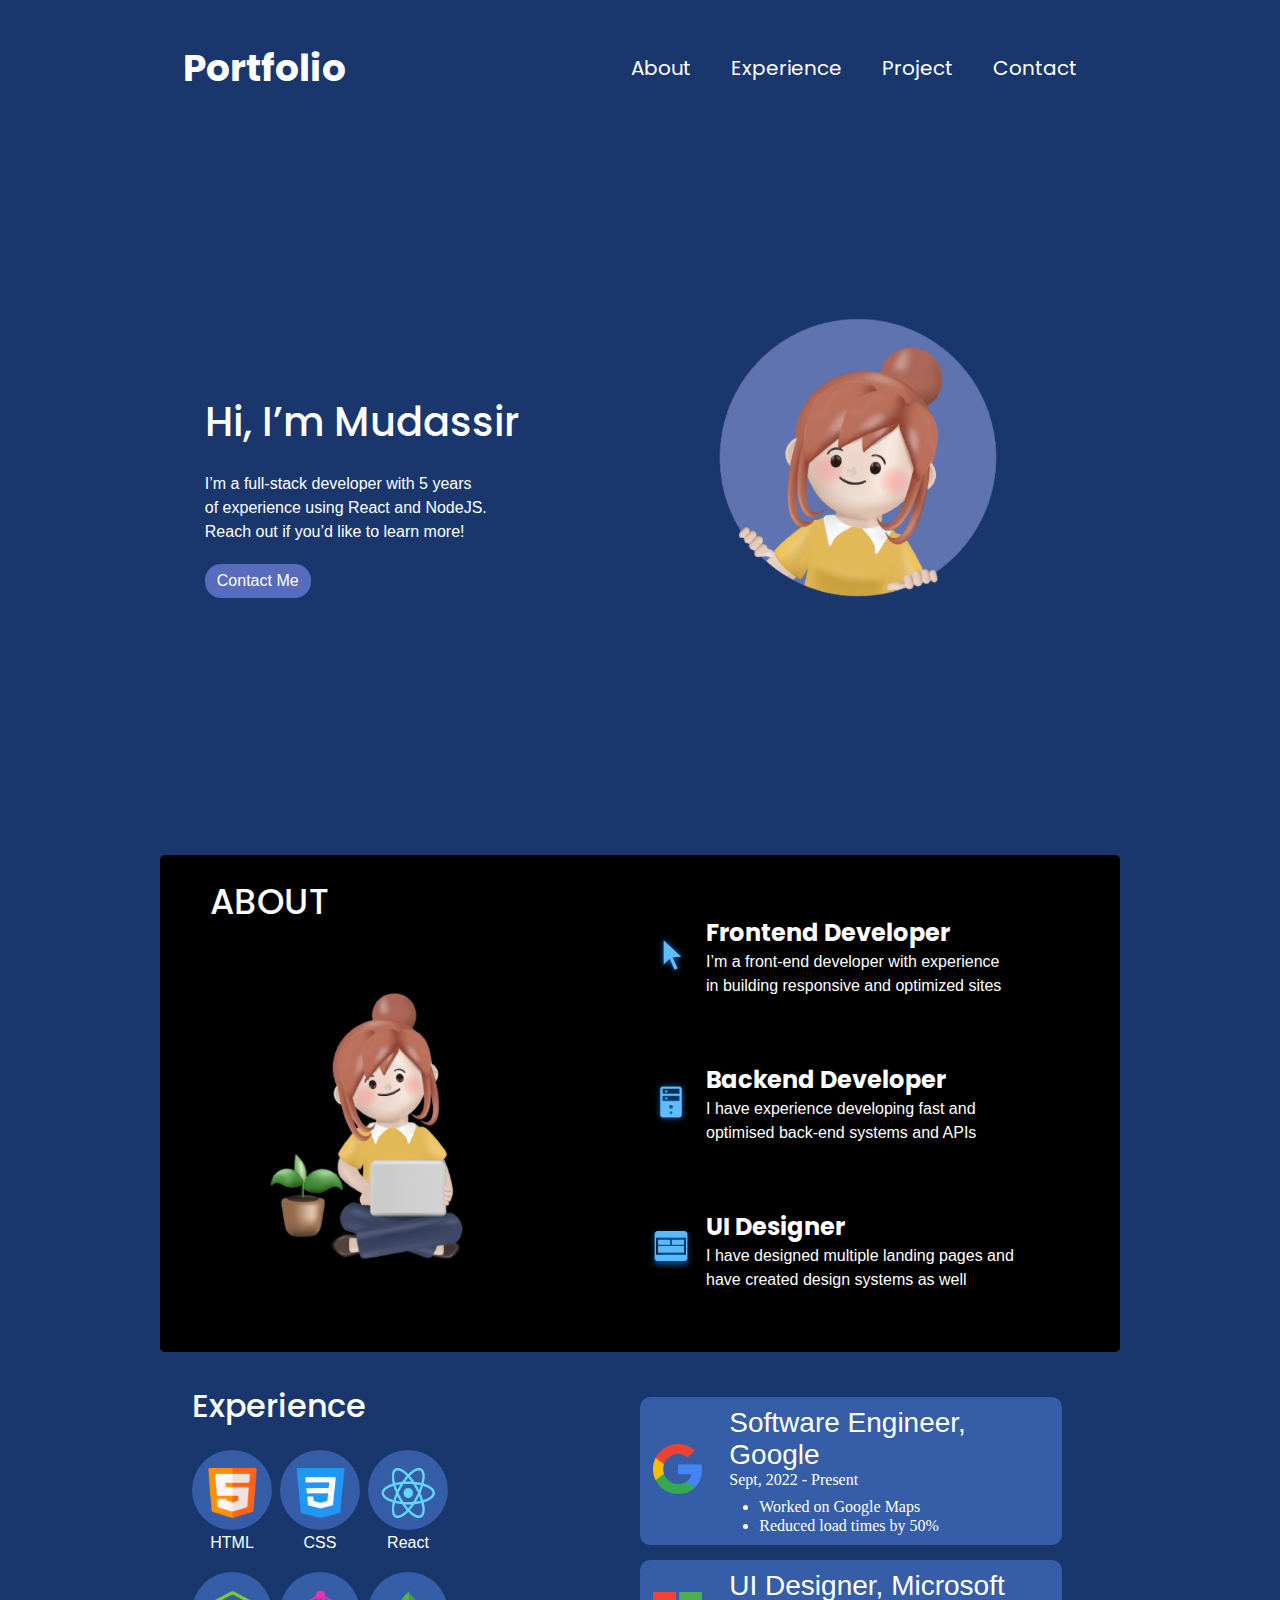
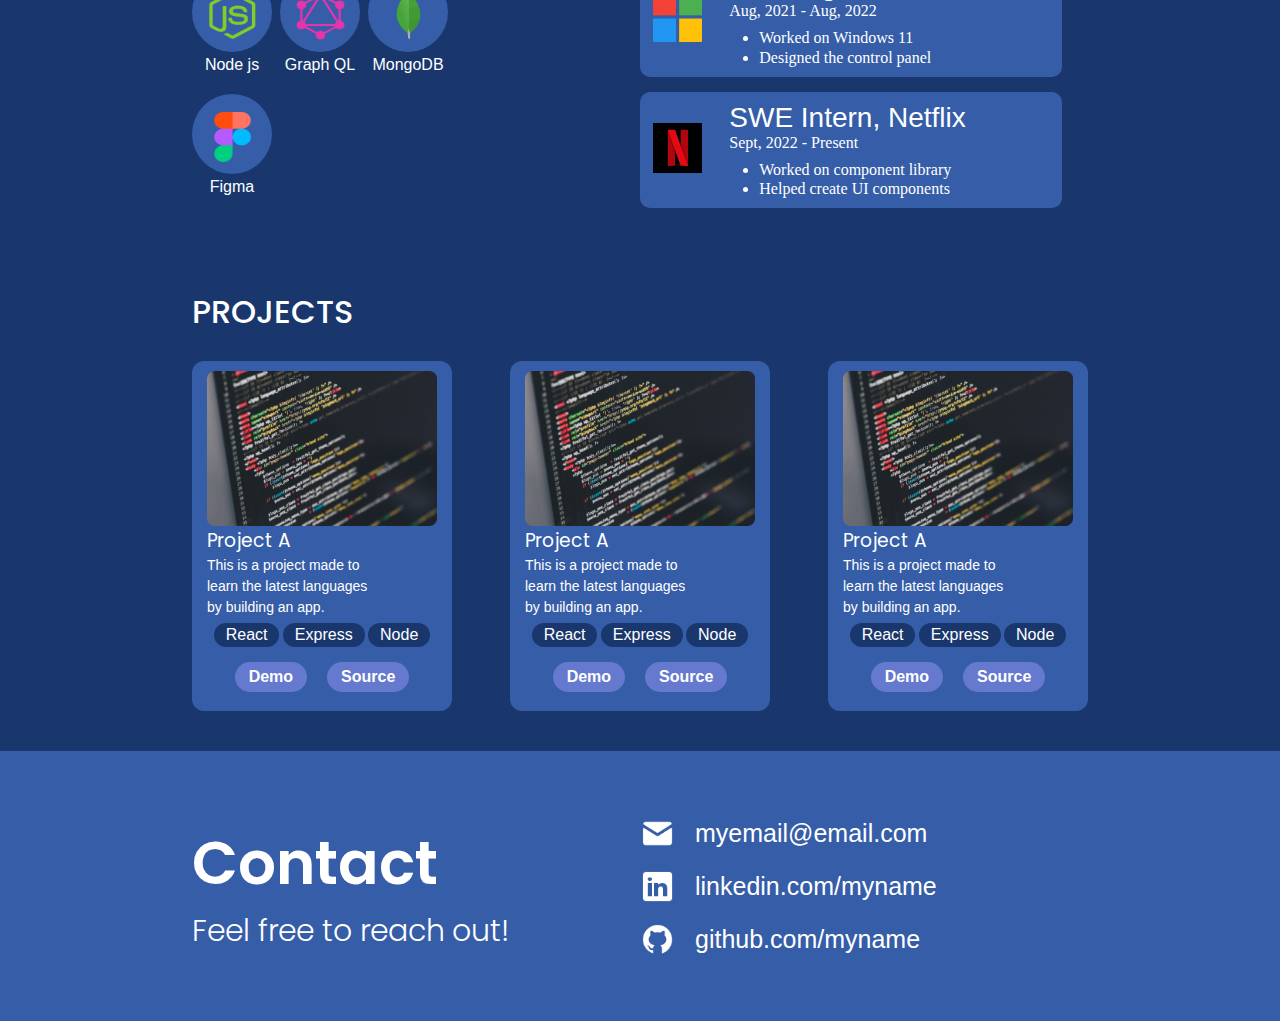
<file: index.html>
<!DOCTYPE html>
<html lang="en">
  <head>
    <meta charset="UTF-8" />
    <meta name="viewport" content="width=device-width, initial-scale=1.0" />
    <link rel="stylesheet" href="./css/style.css" />
    <link
      rel="stylesheet"
      href="https://cdnjs.cloudflare.com/ajax/libs/font-awesome/6.5.2/css/all.min.css"
      integrity="sha512-SnH5WK+bZxgPHs44uWIX+LLJAJ9/2PkPKZ5QiAj6Ta86w+fsb2TkcmfRyVX3pBnMFcV7oQPJkl9QevSCWr3W6A=="
      crossorigin="anonymous"
      referrerpolicy="no-referrer"
    />
    <title>Mudassir - Portfolio</title>
  </head>
  <body>
    <header>
      <nav>
        <div class="logo">
          <h2>Portfolio</h2>
        </div>
        <ul class="nav-items">
          <li><a href="">About</a></li>
          <li><a href="">Experience</a></li>
          <li><a href="">Project</a></li>
          <li><a href="">Contact</a></li>
        </ul>
        <div class="bars">
          <i class="fa-solid fa-bars"></i>
        </div>
      </nav>
    </header>

    <main>
      <div class="hero-section">
        <div class="section1">
          <h1>Hi, I’m Mudassir</h1>
          <p>
            I’m a full-stack developer with 5 years <br />
            of experience using React and NodeJS. <br />
            Reach out if you’d like to learn more!
          </p>
          <button class="hero-btn">Contact Me</button>
        </div>
        <div class="section2">
          <img src="./img/hero.png" alt="" />
        </div>
      </div>
    </main>

    <!-- About -->
    <div class="about-section">
      <div class="about1">
        <h1>ABOUT</h1>
        <div class="about-img">
          <img
            src="./img/24325547_2022_ani_cartoon_28-removebg-preview 1.png"
            alt=""
          />
        </div>
      </div>
      <div class="about2">
        <div class="sub-about1">
          <div class="sub-about1-img">
            <img src="./img/image 2.png" alt="" />
          </div>
          <div class="sub-about1-content">
            <h2>Frontend Developer</h2>
            <p>
              I’m a front-end developer with experience <br />
              in building responsive and optimized sites
            </p>
          </div>
        </div>

        <div class="sub-about1">
          <div class="sub-about1-img">
            <img src="./img/image 3.png" alt="" />
          </div>
          <div class="sub-about1-content">
            <h2>Backend Developer</h2>
            <p>
              I have experience developing fast and <br />
              optimised back-end systems and APIs
            </p>
          </div>
        </div>

        <div class="sub-about1">
          <div class="sub-about1-img">
            <img src="./img/image 4 (1).png" alt="" />
          </div>
          <div class="sub-about1-content">
            <h2>UI Designer</h2>
            <p>
              I have designed multiple landing pages and <br />
              have created design systems as well
            </p>
          </div>
        </div>
      </div>
    </div>

    <!-- Experience  -->
    <div class="experience">
      <div class="exp-left">
        <h1>Experience</h1>
        <div class="exp-lang">
          <div class="lang1">
            <div class="img-bg">
              <img src="./img/image 5.png" alt="" />
            </div>
            <p>HTML</p>
          </div>
          <div class="lang1">
            <div class="img-bg">
              <img src="./img/image 6.png" alt="" />
            </div>
            <p>CSS</p>
          </div>
          <div class="lang1">
            <div class="img-bg">
              <img src="./img/image 7.png" alt="" />
            </div>
            <p>React</p>
          </div>
        </div>
        <div class="exp-lang">
          <div class="lang1">
            <div class="img-bg">
              <img src="./img/image 8.png" alt="" />
            </div>
            <p>Node js</p>
          </div>
          <div class="lang1">
            <div class="img-bg">
              <img src="./img/image 9.png" alt="" />
            </div>
            <p>Graph QL</p>
          </div>
          <div class="lang1">
            <div class="img-bg">
              <img src="./img/image 10.png" alt="" />
            </div>
            <p>MongoDB</p>
          </div>
        </div>
        <div class="exp-lang">
          <div class="lang1">
            <div class="img-bg">
              <img src="./img/image 11.png" alt="" />
            </div>
            <p>Figma</p>
          </div>
        </div>
      </div>
      <div class="exp-right">
        <div class="right-card-1">
          <div class="card-icon">
            <img src="./img/image 15.png" alt="" />
          </div>
          <div class="card-desc">
            <h1>Software Engineer, Google</h1>
            <p>Sept, 2022 - Present</p>
            <ul>
              <li>Worked on Google Maps</li>
              <li>Reduced load times by 50%</li>
            </ul>
          </div>
        </div>

        <div class="right-card-1">
          <div class="card-icon">
            <img src="./img/image 15 (1).png" alt="" />
          </div>
          <div class="card-desc">
            <h1>UI Designer, Microsoft</h1>
            <p>Aug, 2021 - Aug, 2022</p>
            <ul>
              <li>Worked on Windows 11</li>
              <li>Designed the control panel</li>
            </ul>
          </div>
        </div>

        <div class="right-card-1">
          <div class="card-icon">
            <img src="./img/image 15 (2).png" alt="" />
          </div>
          <div class="card-desc">
            <h1>SWE Intern, Netflix</h1>
            <p>Sept, 2022 - Present</p>
            <ul>
              <li>Worked on component library</li>
              <li>Helped create UI components</li>
            </ul>
          </div>
        </div>
      </div>
    </div>

    <!-- Project -->
    <div class="projects">
      <div>
        <h1>PROJECTS</h1>
      </div>

      <div class="pro-cards">
        <div class="card-bg">
          <img src="./img/image 1.png" alt="" />

          <h3>Project A</h3>
          <p>
            This is a project made to <br />
            learn the latest languages <br />
            by building an app.
          </p>
          <div class="tech">
            <span>React</span>
            <span>Express</span>
            <span>Node</span>
          </div>
          <div class="pro-btn">
            <button>Demo</button>
            <button>Source</button>
          </div>
        </div>

        <div class="card-bg">
          <img src="./img/image 1.png" alt="" />

          <h3>Project A</h3>
          <p>
            This is a project made to <br />
            learn the latest languages <br />
            by building an app.
          </p>
          <div class="tech">
            <span>React</span>
            <span>Express</span>
            <span>Node</span>
          </div>
          <div class="pro-btn">
            <button>Demo</button>
            <button>Source</button>
          </div>
        </div>

        <div class="card-bg">
          <img src="./img/image 1.png" alt="" />

          <h3>Project A</h3>
          <p>
            This is a project made to <br />
            learn the latest languages <br />
            by building an app.
          </p>
          <div class="tech">
            <span>React</span>
            <span>Express</span>
            <span>Node</span>
          </div>
          <div class="pro-btn">
            <button>Demo</button>
            <button>Source</button>
          </div>
        </div>
      </div>
    </div>

    <!-- Footer -->
    <footer>
      <div class="footer-cnt">
        <div class="f-left">
          <h1>Contact</h1>
          <p>Feel free to reach out!</p>
        </div>

        <div class="f-right">
          <div class="f-right1">
            <img src="./img/image 12.png" alt="" />
            <p>myemail@email.com</p>
          </div>
          <div class="f-right1">
            <img src="./img/image 13.png" alt="" />
            <p>linkedin.com/myname</p>
          </div>
          <div class="f-right1">
            <img src="./img/image 14.png" alt="" />
            <p>github.com/myname</p>
          </div>
        </div>
      </div>
    </footer>
  </body>
</html>
</file>
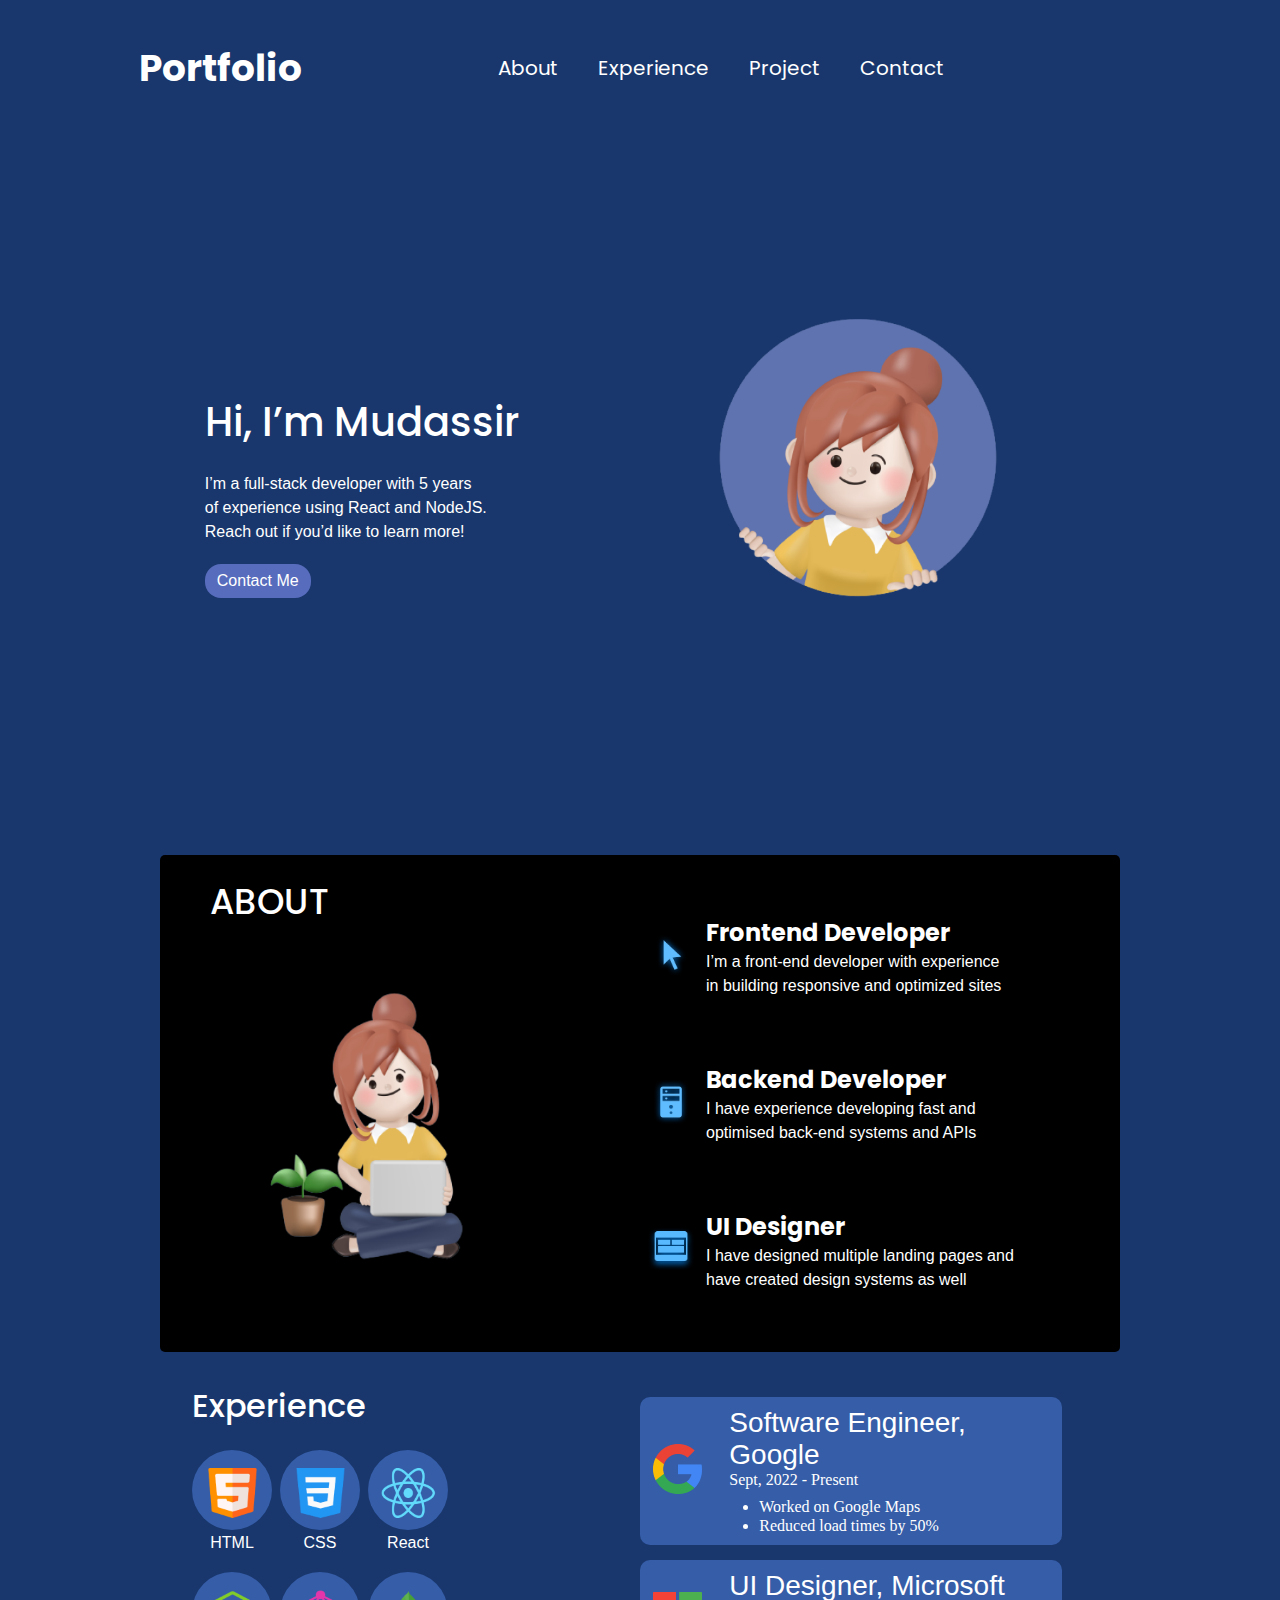
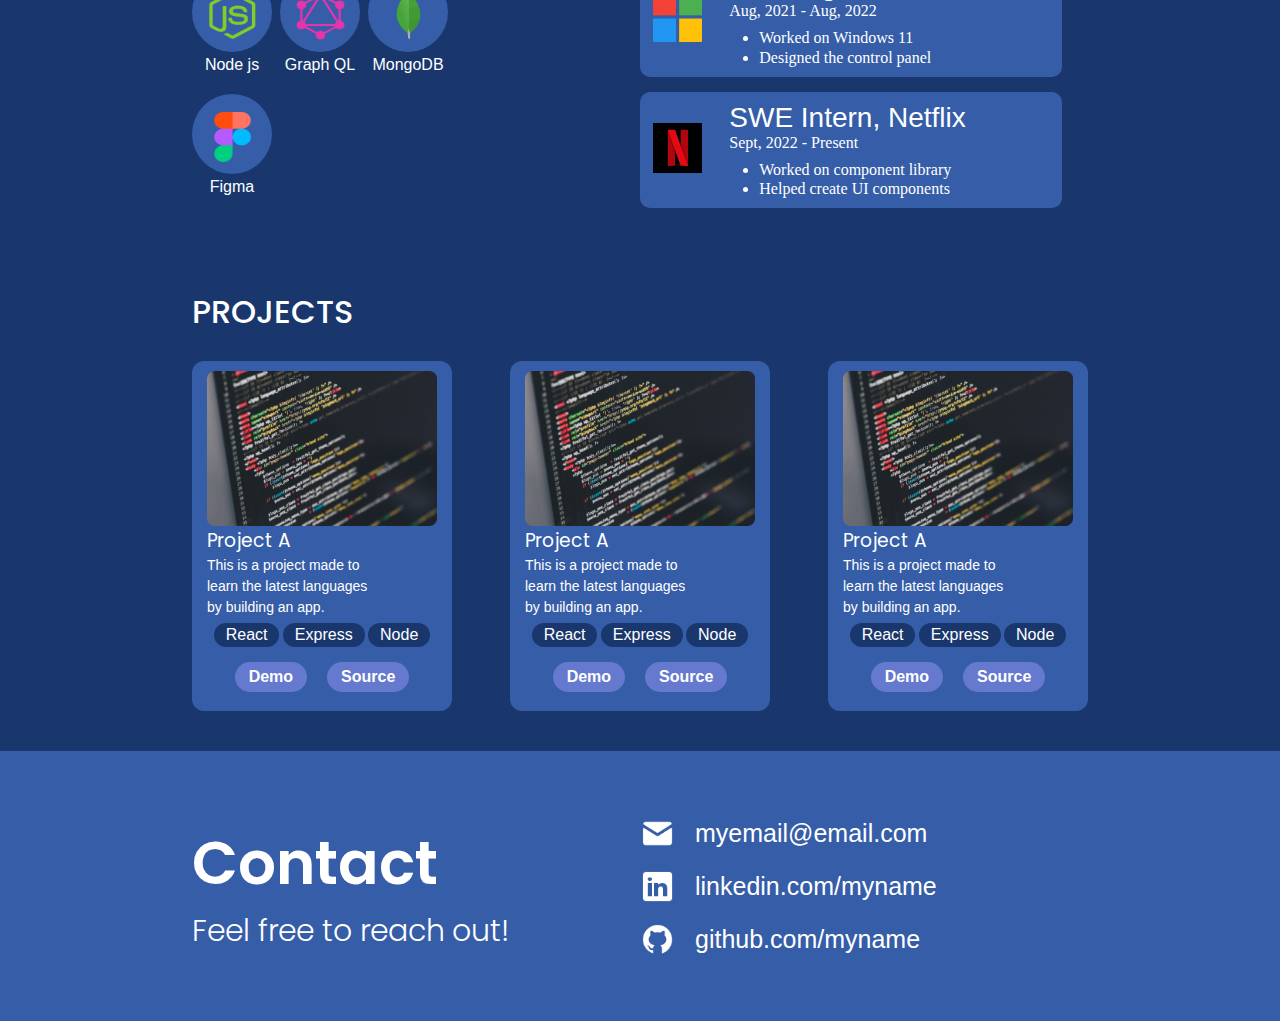
<file: portfolio/index.html>
<!DOCTYPE html>
<html lang="en">

<head>
    <meta charset="UTF-8">
    <meta name="viewport" content="width=device-width, initial-scale=1.0">
    <link rel="stylesheet" href="./css/style.css">
    <link rel="stylesheet" href="https://cdnjs.cloudflare.com/ajax/libs/font-awesome/6.5.2/css/all.min.css" integrity="sha512-SnH5WK+bZxgPHs44uWIX+LLJAJ9/2PkPKZ5QiAj6Ta86w+fsb2TkcmfRyVX3pBnMFcV7oQPJkl9QevSCWr3W6A==" crossorigin="anonymous" referrerpolicy="no-referrer" />
    <title>Mudassir - Portfolio</title>
</head>

<body>
    <header>
        <nav>
            <div class="logo">
                <h2>Portfolio</h2>
            </div>
            <ul class="nav-items">
                <li><a href="">About</a></li>
                <li><a href="">Experience</a></li>
                <li><a href="">Project</a></li>
                <li><a href="">Contact</a></li>
            </ul>
            <div class="bars">
                <i class="fa-solid fa-bars"></i>
            </div>
        </nav>
    </header>

    <main>
        <div class="hero-section">
            <div class="section1">
                <h1>Hi, I’m Mudassir</h1>
                <p>I’m a full-stack developer with 5 years <br>
                    of experience using React and NodeJS. <br>
                    Reach out if you’d like to learn more!</p>
                <button class="hero-btn">Contact Me</button>
            </div>
            <div class="section2">
                <img src="./img/hero.png" alt="">
            </div>
        </div>
    </main>


    <!-- About -->
    <div class="about-section">
        <div class="about1">
            <h1>ABOUT</h1>
            <div class="about-img">
                <img src="./img/24325547_2022_ani_cartoon_28-removebg-preview 1.png" alt="">
            </div>
        </div>
        <div class="about2">
            <div class="sub-about1">
                <div class="sub-about1-img"><img src="./img/image 2.png" alt=""></div>
                <div class="sub-about1-content">
                    <h2>Frontend Developer</h2>
                    <p>I’m a front-end developer with experience <br>
                        in building responsive and optimized sites</p>
                </div>
            </div>

            <div class="sub-about1">
                <div class="sub-about1-img"><img src="./img/image 3.png" alt=""></div>
                <div class="sub-about1-content">
                    <h2>Backend Developer</h2>
                    <p>I have experience developing fast and <br>
                        optimised back-end systems and APIs</p>
                </div>
            </div>

            <div class="sub-about1">
                <div class="sub-about1-img"><img src="./img/image 4 (1).png" alt=""></div>
                <div class="sub-about1-content">
                    <h2>UI Designer</h2>
                    <p>I have designed multiple landing pages and <br>
                        have created design systems as well</p>
                </div>
            </div>

        </div>
    </div>


    <!-- Experience  -->
    <div class="experience">
        <div class="exp-left">
            <h1>Experience</h1>
            <div class="exp-lang">
                <div class="lang1">
                    <div class="img-bg">
                        <img src="./img/image 5.png" alt="">
                    </div>
                    <p>HTML</p>
                </div>
                <div class="lang1">
                    <div class="img-bg">
                        <img src="./img/image 6.png" alt="">
                    </div>
                    <p>CSS</p>
                </div>
                <div class="lang1">
                    <div class="img-bg">
                        <img src="./img/image 7.png" alt="">
                    </div>
                    <p>React</p>
                </div>
            </div>
            <div class="exp-lang">
                <div class="lang1">
                    <div class="img-bg">
                        <img src="./img/image 8.png" alt="">
                    </div>
                    <p>Node js</p>
                </div>
                <div class="lang1">
                    <div class="img-bg">
                        <img src="./img/image 9.png" alt="">
                    </div>
                    <p>Graph QL</p>
                </div>
                <div class="lang1">
                    <div class="img-bg">
                        <img src="./img/image 10.png" alt="">
                    </div>
                    <p>MongoDB</p>
                </div>
            </div>
            <div class="exp-lang">
                <div class="lang1">
                    <div class="img-bg">
                        <img src="./img/image 11.png" alt="">
                    </div>
                    <p>Figma</p>
                </div>

            </div>
        </div>
        <div class="exp-right">
            <div class="right-card-1">
                <div class="card-icon">
                    <img src="./img/image 15.png" alt="">
                </div>
                <div class="card-desc">
                    <h1>Software Engineer, Google</h1>
                    <p>Sept, 2022 - Present</p>
                    <ul>
                        <li>Worked on Google Maps</li>
                        <li>Reduced load times by 50%</li>
                    </ul>
                </div>

            </div>

            <div class="right-card-1">
                <div class="card-icon">
                    <img src="./img/image 15 (1).png" alt="">
                </div>
                <div class="card-desc">
                    <h1>UI Designer, Microsoft</h1>
                    <p>Aug, 2021 - Aug, 2022</p>
                    <ul>
                        <li>Worked on Windows 11</li>
                        <li>Designed the control panel</li>
                    </ul>
                </div>

            </div>

            <div class="right-card-1">

                <div class="card-icon">
                    <img src="./img/image 15 (2).png" alt="">
                </div>
                <div class="card-desc">
                    <h1>SWE Intern, Netflix</h1>
                    <p>Sept, 2022 - Present</p>
                    <ul>
                        <li>Worked on component library</li>
                        <li>Helped create UI components</li>
                    </ul>
                </div>

            </div>
        </div>
    </div>

    <!-- Project -->
    <div class="projects">
        <div>
            <h1>PROJECTS</h1>
        </div>

        <div class="pro-cards">
            <div class="card-bg">
                <img src="./img/image 1.png" alt="">

                <h3>Project A</h3>
                <p>This is a project made to <br>
                    learn the latest languages <br>
                    by building an app.</p>
                <div class="tech">
                    <span>React</span>
                    <span>Express</span>
                    <span>Node</span>
                </div>
                <div class="pro-btn">
                    <button>Demo</button>
                    <button>Source</button>
                </div>
            </div>

            <div class="card-bg">
                <img src="./img/image 1.png" alt="">

                <h3>Project A</h3>
                <p>This is a project made to <br>
                    learn the latest languages <br>
                    by building an app.</p>
                <div class="tech">
                    <span>React</span>
                    <span>Express</span>
                    <span>Node</span>
                </div>
                <div class="pro-btn">
                    <button>Demo</button>
                    <button>Source</button>
                </div>
            </div>

            <div class="card-bg">
                <img src="./img/image 1.png" alt="">

                <h3>Project A</h3>
                <p>This is a project made to <br>
                    learn the latest languages <br>
                    by building an app.</p>
                <div class="tech">
                    <span>React</span>
                    <span>Express</span>
                    <span>Node</span>
                </div>
                <div class="pro-btn">
                    <button>Demo</button>
                    <button>Source</button>
                </div>
            </div>

        </div>
    </div>

    <!-- Footer -->
    <footer>
        <div class="footer-cnt">
            <div class="f-left">
                <h1>Contact </h1>
                <p>Feel free to reach out!</p>
            </div>

            <div class="f-right">
                <div class="f-right1">
                    <img src="./img/image 12.png" alt="">
                    <p>myemail@email.com</p>
                </div>
                <div class="f-right1">
                    <img src="./img/image 13.png" alt="">
                    <p>linkedin.com/myname</p>
                </div>
                <div class="f-right1">
                    <img src="./img/image 14.png" alt="">
                    <p>github.com/myname</p>
                </div>
            </div>
        </div>

    </footer>

</body>

</html>
</file>
<file: css/style.css>
@import url('https://fonts.googleapis.com/css2?family=Baloo+Bhaina+2:wght@700&family=Baloo+Paaji+2:wght@700&family=Oleo+Script+Swash+Caps:wght@700&family=Open+Sans&family=Poppins:ital,wght@0,100;0,200;0,300;0,400;0,500;0,600;0,700;0,800;0,900;1,100;1,200;1,300;1,400;1,500;1,600;1,700;1,800;1,900&display=swap');


* {
    margin: 0;
    padding: 0;
    box-sizing: border-box;
}

body {
    background-color: #19376D;
}

header {
    width: 92vw;
    margin: 0px auto;
    position: sticky;
    top: 0px;
}

nav {
    display: flex;
    justify-content: space-around;
    height: 15vh;
    align-items: center;
    background-color: #19376D;
}

.logo {
    color: white;
    font-family: "Poppins", sans-serif;
    font-weight: 400;
    font-size: 25px;
}

.nav-items {
    display: flex;
}

.nav-items li {
    list-style: none;
}

li a {
    text-decoration: none;
    margin: 0px 20px;
    font-size: 20px;
    color: white;
    font-family: "Poppins", sans-serif;
    font-weight: 400;
    font-size: 20px;
}

.bars{
    display: none;
}

/* Main section */
.hero-section {
    width: 68vw;
    display: flex;
    justify-content: center;
    align-items: center;
    margin: 0px auto;
}

.section1 {
    width: 40vw;
}

.section1 h1 {
    margin-bottom: 20px;
    color: white;
    font-size: 40px;
    font-family: "Poppins", sans-serif;
    font-weight: 500;
}

.section1 p {
    margin-bottom: 20px;
    line-height: 150%;
    color: white;
    font-family: Arial, Helvetica, sans-serif;
}

.section2 {
    width: 40vw;
    display: flex;
    justify-content: center;
    align-items: center;
    height: 80vh;
}

.hero-btn {
    background-color: #576CBC;
    color: white;
    padding: 8px 12px;
    font-size: 16px;
    border-radius: 16px;
    border: none;
    cursor: pointer;
    display: inline;
}

.section2 img {
    width: 80%;
    margin-bottom: 80px;
}


/* About section */
.about-section {
    width: 75vw;
    background-color: black;
    margin: 0px auto;
    color: white;
    display: flex;
    border-radius: 5px;

}

.about1 {
    margin: 20px 0px;
    width: 40vw;
    display: flex;
    justify-content: center;
    flex-direction: column;
}

.about1 h1 {
    font-size: 35px;
    font-family: "Poppins", sans-serif;
    font-weight: 500;
    margin-left: 50px;
}

.about-img img {
    width: 400px;
    margin-left: 40px;
}

.about2 {
    width: 40vw;
    display: flex;
    flex-direction: column;
    justify-content: space-evenly;
}

.sub-about1 {
    display: flex;
    width: 28vw;
    align-items: center;
    padding: 4px 6px;
}

.sub-about1:hover {
    box-shadow: 0px 1px 5px gray;
}

.sub-about1-content {
    margin-left: 10px;
}

.sub-about1 h2 {
    font-family: "Poppins", sans-serif;
}

.sub-about1 p {
    line-height: 150%;
    font-family: Arial, Helvetica, sans-serif;
    width: 27vw;
}

.sub-about1-img img {
    width: 50px;
}

.experience {
    width: 70vw;
    margin: 30px auto;
    display: flex;
}

.exp-left {
    width: 35vw;
}

.exp-left h1 {
    color: white;
    font-family: "Poppins", sans-serif;
    font-weight: 500;
}

.exp-right {
    width: 35vw;
}

.lang1 {
    display: flex;
    flex-direction: column;
    align-items: center;
    color: white;
}

.img-bg {
    background-color: #355da8;
    width: 80px;
    height: 80px;
    border-radius: 100%;
    display: flex;
    justify-content: center;
    align-items: center;

}

.img-bg img {
    width: 55px;
    height: 55px;
    padding-top: 5px;
}

.exp-lang {
    margin: 20px 0px;
    display: flex;
    width: 20vw;
    justify-content: space-between;
}

.right-card-1 {
    display: flex;
    justify-content: space-around;
    color: white;
    align-items: center;
    width: 33vw;
    background-color: #355da8;
    padding: 10px 0px;
    border-radius: 10px;
    margin: 15px 0px;
}

.card-desc ul li {
    margin-left: 30px;
    line-height: 120%;
}

.card-desc h1 {
    font-size: 28px;
    font-family: Arial, Helvetica, sans-serif;
    font-weight: 400;
}

.card-desc p {
    margin-top: 0px;
    margin-bottom: 8px;
}

.card-desc {
    width: 25vw;
}

.lang1 p {
    font-family: Arial, Helvetica, sans-serif;
    margin-top: 4px;
}

footer {
    background-color: #355da8;
    color: white;

}

.footer-cnt {
    width: 70vw;
    margin: 0px auto;
    display: flex;
    height: 30vh;
}

.f-left {
    width: 35vw;
    display: flex;
    flex-direction: column;
    justify-content: center;
}

.f-left h1 {
    font-size: 60px;
    font-family: "Poppins", sans-serif;
    font-weight: 600;
}

.f-left p {
    font-size: 30px;
    font-family: "Poppins", sans-serif;
    font-weight: 300;
}

.f-right {
    width: 35vw;
    display: flex;
    flex-direction: column;
    justify-content: center;
}

.f-right1 {
    display: flex;
    align-items: center;
}

.f-right1 img {
    width: 35px;
}

.f-right1 p {
    font-size: 25px;
    margin: 12px 20px;
    font-family: Arial, Helvetica, sans-serif;
}


.projects {
    margin: 40px auto;
    width: 70vw;
    display: flex;
    flex-direction: column;
}

.pro-cards{
    display: flex;
    justify-content: space-between;
}

.projects h1 {
    color: white;
    margin: 25px 0px;
    font-family: "Poppins", sans-serif;
    font-weight: 500;

}

.card-bg {
    background-color: #355da8;
    width: 260px;
    display: flex;
    flex-direction: column;
    justify-content: space-around;
    height: 350px;
    border-radius: 12px;
    padding: 10px 15px;
    color: white;
}

.card-bg h3 {
    font-family: "Poppins", sans-serif;
    font-weight: 400;
}

.card-bg p {
    font-family: Arial, Helvetica, sans-serif;
    line-height: 150%;
    font-size: 14px;
}

.card-bg img {
    width: 230px;
}

.tech {
    margin: 5px;
    font-family: Arial, Helvetica, sans-serif;
    display: flex;
    justify-content: space-around;
}

.tech span {
    background-color: #19376D;
    color: white;
    padding: 3px 12px;
    border-radius: 20px;
}

.pro-btn {
    display: flex;
    justify-content: center;
}

.pro-btn button {
    color: white;
    border: none;
    border-radius: 24px;
    padding: 6px 14px;
    background-color: #657ace;
    font-size: 16px;
    margin: 10px 10px;
    cursor: pointer;
    font-weight: bold;
    font-family: Arial, Helvetica, sans-serif;
}

.bars{
    color: white;
    font-size: 22px;
}


@media screen and (max-width : 650px) {
    body{
        background-color: red;
    }

    
    .nav-items{
        display: none;
    }

    header {
        width: 100vw;
        margin: 0px 0px;
    }
    
    nav {
        display: flex;
        justify-content: space-around;
        height: 15vh;
        /* align-items: center; */
    }

    .pro-cards{
        flex-direction: column;
        justify-content: space-between;
    }
    
    .hero-section {
       width: 100vw;
        flex-direction: column-reverse;
        align-items: center;
        margin: 0px auto;
        justify-content: center;
    }

    .section1 {
        width: 100%;
        text-align: center;
    }

    .section2 {
        width: 100%;
        height: 60vh;
    }

    .section2 img {
        width: 350px;
        margin-bottom: 10px;
        height: 350;
    }

    .about-section {
        width: 75vw;
        background-color: #19376D;
        margin: 0px auto;
        color: white;
        display: flex;
        border-radius: 5px;
    }

    .about-img img {
       display: none;
    }

    .about-section{
        flex-direction: column;
    }

    .about2 {
        width: 100vw;
        display: flex;
        flex-direction: column;
        justify-content: space-evenly;
    }
    
    .sub-about1 {
        display: flex;
        width: 100vw;
        align-items: center;
        padding: 4px 6px;
        margin-top: 25px;
    }

    .sub-about1 p {
        line-height: 150%;
        font-family: Arial, Helvetica, sans-serif;
        width: 100vw;
    }
}
</file>
<file: portfolio/css/style.css>
@import url('https://fonts.googleapis.com/css2?family=Baloo+Bhaina+2:wght@700&family=Baloo+Paaji+2:wght@700&family=Oleo+Script+Swash+Caps:wght@700&family=Open+Sans&family=Poppins:ital,wght@0,100;0,200;0,300;0,400;0,500;0,600;0,700;0,800;0,900;1,100;1,200;1,300;1,400;1,500;1,600;1,700;1,800;1,900&display=swap');


* {
    margin: 0;
    padding: 0;
    box-sizing: border-box;
}

body {
    background-color: #19376D;
}

header {
    width: 92vw;
    margin: 0px auto;
    position: sticky;
    top: 0px;
}

nav {
    display: flex;
    justify-content: space-around;
    height: 15vh;
    align-items: center;
    background-color: #19376D;
}

.logo {
    color: white;
    font-family: "Poppins", sans-serif;
    font-weight: 400;
    font-size: 25px;
}

.nav-items {
    display: flex;
}

.nav-items li {
    list-style: none;
}

li a {
    text-decoration: none;
    margin: 0px 20px;
    font-size: 20px;
    color: white;
    font-family: "Poppins", sans-serif;
    font-weight: 400;
    font-size: 20px;
}

/* Main section */
.hero-section {
    width: 68vw;
    display: flex;
    align-items: center;
    margin: 0px auto;
}

.section1 {
    width: 40vw;
}

.section1 h1 {
    margin-bottom: 20px;
    color: white;
    font-size: 40px;
    font-family: "Poppins", sans-serif;
    font-weight: 500;
}

.section1 p {
    margin-bottom: 20px;
    line-height: 150%;
    color: white;
    font-family: Arial, Helvetica, sans-serif;
}

.section2 {
    width: 40vw;
    display: flex;
    justify-content: center;
    align-items: center;
    height: 80vh;
}

.hero-btn {
    background-color: #576CBC;
    color: white;
    padding: 8px 12px;
    font-size: 16px;
    border-radius: 16px;
    border: none;
    cursor: pointer;
    display: inline;
}

.section2 img {
    width: 80%;
    margin-bottom: 80px;
}


/* About section */
.about-section {
    width: 75vw;
    background-color: black;
    margin: 0px auto;
    color: white;
    display: flex;
    border-radius: 5px;

}

.about1 {
    margin: 20px 0px;
    width: 40vw;
    display: flex;
    justify-content: center;
    flex-direction: column;
}

.about1 h1 {
    font-size: 35px;
    font-family: "Poppins", sans-serif;
    font-weight: 500;
    margin-left: 50px;
}

.about-img img {
    width: 400px;
    margin-left: 40px;
}

.about2 {
    width: 40vw;
    display: flex;
    flex-direction: column;
    justify-content: space-evenly;
}

.sub-about1 {
    display: flex;
    width: 28vw;
    align-items: center;
    padding: 4px 6px;
}

.sub-about1:hover {
    box-shadow: 0px 1px 5px gray;
}

.sub-about1-content {
    margin-left: 10px;
}

.sub-about1 h2 {
    font-family: "Poppins", sans-serif;
}

.sub-about1 p {
    line-height: 150%;
    font-family: Arial, Helvetica, sans-serif;
    width: 27vw;
}

.sub-about1-img img {
    width: 50px;
}

.experience {
    width: 70vw;
    margin: 30px auto;
    display: flex;
}

.exp-left {
    width: 35vw;
}

.exp-left h1 {
    color: white;
    font-family: "Poppins", sans-serif;
    font-weight: 500;
}

.exp-right {
    width: 35vw;
}

.lang1 {
    display: flex;
    flex-direction: column;
    align-items: center;
    color: white;
}

.img-bg {
    background-color: #355da8;
    width: 80px;
    height: 80px;
    border-radius: 100%;
    display: flex;
    justify-content: center;
    align-items: center;

}

.img-bg img {
    width: 55px;
    height: 55px;
    padding-top: 5px;
}

.exp-lang {
    margin: 20px 0px;
    display: flex;
    width: 20vw;
    justify-content: space-between;
}

.right-card-1 {
    display: flex;
    justify-content: space-around;
    color: white;
    align-items: center;
    width: 33vw;
    background-color: #355da8;
    padding: 10px 0px;
    border-radius: 10px;
    margin: 15px 0px;
}

.card-desc ul li {
    margin-left: 30px;
    line-height: 120%;
}

.card-desc h1 {
    font-size: 28px;
    font-family: Arial, Helvetica, sans-serif;
    font-weight: 400;
}

.card-desc p {
    margin-top: 0px;
    margin-bottom: 8px;
}

.card-desc {
    width: 25vw;
}

.lang1 p {
    font-family: Arial, Helvetica, sans-serif;
    margin-top: 4px;
}

footer {
    background-color: #355da8;
    color: white;

}

.footer-cnt {
    width: 70vw;
    margin: 0px auto;
    display: flex;
    height: 30vh;
}

.f-left {
    width: 35vw;
    display: flex;
    flex-direction: column;
    justify-content: center;
}

.f-left h1 {
    font-size: 60px;
    font-family: "Poppins", sans-serif;
    font-weight: 600;
}

.f-left p {
    font-size: 30px;
    font-family: "Poppins", sans-serif;
    font-weight: 300;
}

.f-right {
    width: 35vw;
    display: flex;
    flex-direction: column;
    justify-content: center;
}

.f-right1 {
    display: flex;
    align-items: center;
}

.f-right1 img {
    width: 35px;
}

.f-right1 p {
    font-size: 25px;
    margin: 12px 20px;
    font-family: Arial, Helvetica, sans-serif;
}


.projects {
    margin: 40px auto;
    width: 70vw;
    display: flex;
    flex-direction: column;
}

.pro-cards{
    display: flex;
    justify-content: space-between;
}

.projects h1 {
    color: white;
    margin: 25px 0px;
    font-family: "Poppins", sans-serif;
    font-weight: 500;

}

.card-bg {
    background-color: #355da8;
    width: 260px;
    display: flex;
    flex-direction: column;
    justify-content: space-around;
    height: 350px;
    border-radius: 12px;
    padding: 10px 15px;
    color: white;
}

.card-bg h3 {
    font-family: "Poppins", sans-serif;
    font-weight: 400;
}

.card-bg p {
    font-family: Arial, Helvetica, sans-serif;
    line-height: 150%;
    font-size: 14px;
}

.card-bg img {
    width: 230px;
}

.tech {
    margin: 5px;
    font-family: Arial, Helvetica, sans-serif;
    display: flex;
    justify-content: space-around;
}

.tech span {
    background-color: #19376D;
    color: white;
    padding: 3px 12px;
    border-radius: 20px;
}

.pro-btn {
    display: flex;
    justify-content: center;
}

.pro-btn button {
    color: white;
    border: none;
    border-radius: 24px;
    padding: 6px 14px;
    background-color: #657ace;
    font-size: 16px;
    margin: 10px 10px;
    cursor: pointer;
    font-weight: bold;
    font-family: Arial, Helvetica, sans-serif;
}

.bars{
    color: white;
    font-size: 22px;
}


@media screen and (max-width : 650px) {
    body{
        background-color: red;
    }

    
    .nav-items{
        display: none;
    }

    header {
        width: 100vw;
        margin: 0px 0px;
    }
    
    nav {
        display: flex;
        justify-content: space-around;
        height: 15vh;
        /* align-items: center; */
    }

    .pro-cards{
        flex-direction: column;
        justify-content: space-between;
    }
    
    .hero-section {
       width: 100vw;
        flex-direction: column-reverse;
        align-items: center;
        margin: 0px auto;
        justify-content: center;
    }

    .section1 {
        width: 100%;
        text-align: center;
    }

    .section2 {
        width: 100%;
        height: 60vh;
    }

    .section2 img {
        width: 350px;
        margin-bottom: 10px;
        height: 350;
    }

    .about-section {
        width: 75vw;
        background-color: #19376D;
        margin: 0px auto;
        color: white;
        display: flex;
        border-radius: 5px;
    }

    .about-img img {
       display: none;
    }

    .about-section{
        flex-direction: column;
    }

    .about2 {
        width: 100vw;
        display: flex;
        flex-direction: column;
        justify-content: space-evenly;
    }
    
    .sub-about1 {
        display: flex;
        width: 100vw;
        align-items: center;
        padding: 4px 6px;
        margin-top: 25px;
    }

    .sub-about1 p {
        line-height: 150%;
        font-family: Arial, Helvetica, sans-serif;
        width: 100vw;
    }
}
</file>
